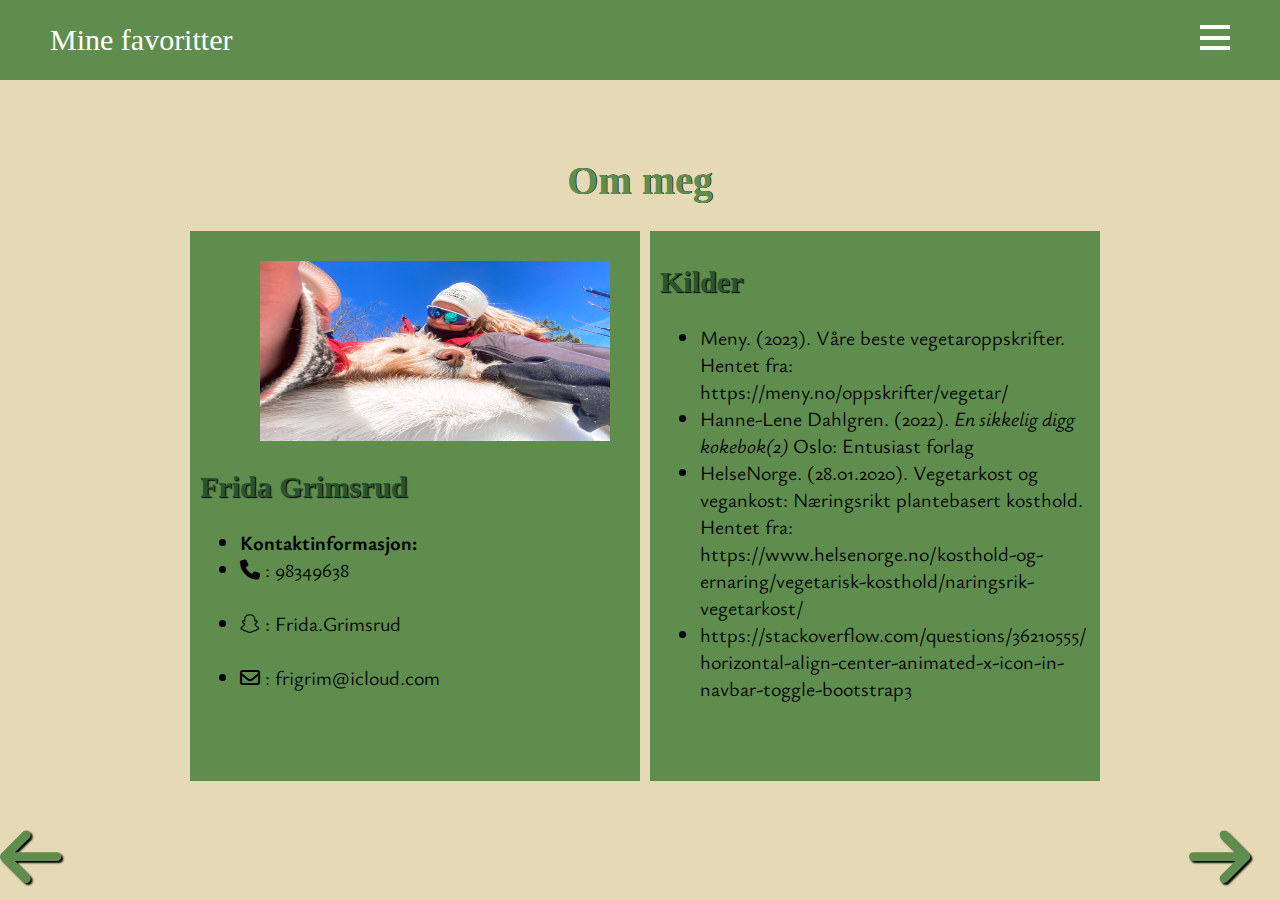
<file: SLUTT copy 2/om.html>
<!DOCTYPE html>
<html lang="no">
<head>
    <meta charset="UTF-8">
    <meta http-equiv="X-UA-Compatible" content="IE=edge">
    <meta name="viewport" content="width=device-width, initial-scale=1.0">
    <title>Document</title>
    <link rel="preconnect" href="https://fonts.googleapis.com"> 
    <link rel="preconnect" href="https://fonts.gstatic.com" crossorigin> 
    <link href="https://fonts.googleapis.com/css2?family=Ysabeau&display=swap" rel="stylesheet">
    <link rel="stylesheet" href="https://cdnjs.cloudflare.com/ajax/libs/font-awesome/6.3.0/css/all.min.css">
    <link rel="stylesheet" href="style.css">
    <link rel="stylesheet" href="style_sideTo.css">
    <link rel="stylesheet" href="om.css">
<style>
  img{
    height: 180px;
    width: 350px;
  }
</style>

</head>
<body>

    <div id="bakgrunn">
        <nav>
          <div class="logo">
            <a href="index.html">Mine favoritter</a>
          </div>
          <input type="checkbox" id="toggle">
          <label for="toggle" class="toggle-button">
            <span></span>
            <span></span>
            <span></span>
          </label>
          <div class="menu">
            <ul>
              <li><a href="index.html">Hjem</a></li>
              <li><a href="./sideTo.html">Vegetar?</a></li>
              <li><a href="sideTre.html">Dagens Middag</a></li>
              <li><a href="oppskrift1.html">Enchiladas</a></li>
              <li><a href="om.html">Om meg</a></li>
            </ul>
          </div>
        </nav>


      <h1 class="underOverskrift">Om meg</h1>
  
      <div class = "cover">

        <div class = "box">
          <div class ="info">
              <img src= "./Bilder/Frida.JPG">
         
          <h2>Frida Grimsrud</h2>
          <ul class="liste2">
            <li><b>Kontaktinformasjon:</b></li>
            <li><i class="fa-solid fa-phone"></i> : 98349638</li>
            <br>
         
            <li><i class="fa-brands fa-snapchat"></i> : Frida.Grimsrud</li>
            <br>
            <li><i class="fa-regular fa-envelope"></i> : frigrim@icloud.com</li>
            <br>
          </ul>
        </div>
          </div>
          
        <div class = "box">
          <div class ="info">
          <h2>Kilder</h2>
          <ul class="liste2">
            <li>Meny. (2023). Våre beste vegetaroppskrifter. Hentet fra: https://meny.no/oppskrifter/vegetar/</li>

            <li>Hanne-Lene Dahlgren. (2022). <i>En sikkelig digg kokebok(2)</i> Oslo: Entusiast forlag</li>
  
            <li>HelseNorge. (28.01.2020). Vegetarkost og vegankost: Næringsrikt plantebasert kosthold. Hentet fra: https://www.helsenorge.no/kosthold-og-ernaring/vegetarisk-kosthold/naringsrik-vegetarkost/ </li>
      
            <li>https://stackoverflow.com/questions/36210555/
              horizontal-align-center-animated-x-icon-in-navbar-toggle-bootstrap3</li>
          </ul>
          </div>
        </div>

            
        <a href="./index.html" class="knappHøyre"> <i class="fa-solid fa-arrow-right"> </i></a>
        <a href="./oppskrift1.html" class="knappVenstre"><i class="fa-solid fa-arrow-left"></i></a>
     
</body>
</html>
</file>
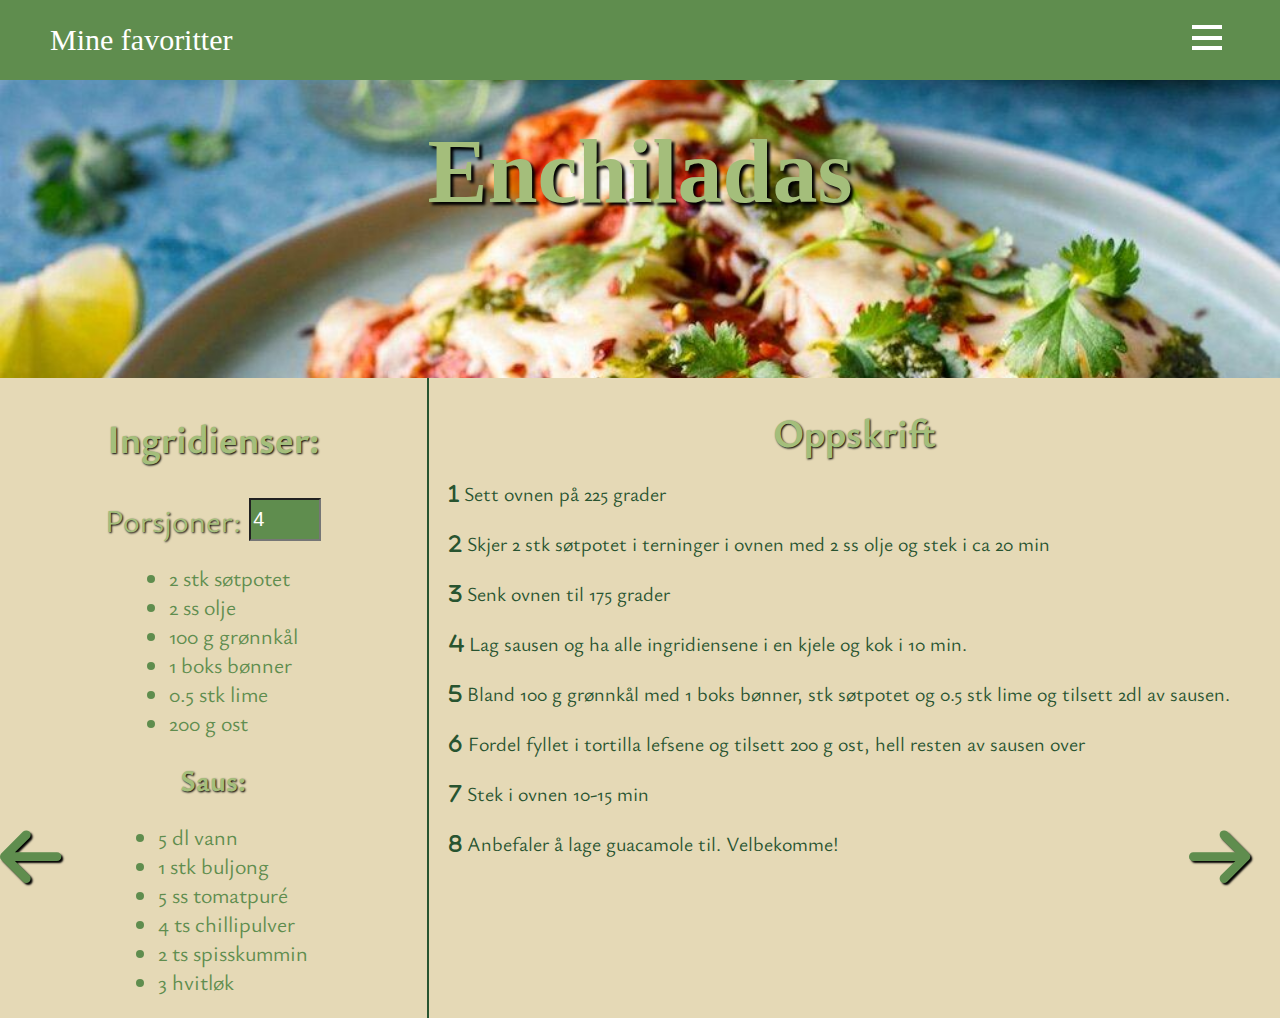
<file: SLUTT copy 2/oppskrift1.html>
<!DOCTYPE html>
<html lang="no">
<head>
    <meta charset="UTF-8">
    <meta http-equiv="X-UA-Compatible" content="IE=edge">
    <meta name="viewport" content="width=device-width, initial-scale=1.0">
    <link rel="preconnect" href="https://fonts.googleapis.com"> 
<link rel="preconnect" href="https://fonts.gstatic.com" crossorigin> 
<link href="https://fonts.googleapis.com/css2?family=Ysabeau&display=swap" rel="stylesheet">
    <link rel="stylesheet" href="https://cdnjs.cloudflare.com/ajax/libs/font-awesome/6.3.0/css/all.min.css">
    <link rel="stylesheet" href="style.css">
    <link rel="stylesheet" href="oppskrift1.css">
    <title>Pasta</title>
</head>
<body>
    <nav>
        <div class="logo">
          <a href="index.html">Mine favoritter</a>
        </div>
        <input type="checkbox" id="toggle">
        <label for="toggle" class="toggle-button">
          <span></span>
          <span></span>
          <span></span>
        </label>
        <div class="menu">
          <ul>
            <li><a href="index.html">Hjem</a></li>
            <li><a href="./sideTo.html">Vegetar?</a></li>
            <li><a href="sideTre.html">Dagens Middag</a></li>
            <li><a href="oppskrift1.html">Enchiladas</a></li>
            <li><a href="om.html">Om meg</a></li>
          </ul>
        </div>
      </nav>
    <main>
        <div class="banner">
            <h1>Enchiladas</h1>
        </div>
        <div class="item1">
            <h2>Ingridienser:</h2>
            <div class="input-container">
            <label for="porsjoner" class="porsjoner">Porsjoner:</label>
            <input
            type="number"
            id="porsjoner" 
            name="porsjoner"
            min="1"
            max="25"
            value="4" ><!-- local storage fungerer ikke -->
            
        </div>
        <ul id="ingredienser">
            <li><span class="mengde"></span> <span class="navn"></span></li> <!-- Span gjør at de kommer på samme linje, istedenfor å bruke div, span setter to innhold sammen -->
            <li><span class="mengde"></span> <span class="navn"></span></li>
            <li><span class="mengde"></span> <span class="navn"></span></li>
            <li><span class="mengde"></span> <span class="navn"></span></li>
            <li><span class="mengde"></span> <span class="navn"></span></li>
            <li><span class="mengde"></span> <span class="navn"></span></li>

           
        </ul>
        <h3>Saus: </h3>

        <ul id="saus">
            <li><span class="mengde"> </span> <span class="navn"></span></li>
            <li><span class="mengde"></span> <span class="navn"></span></li>
            <li><span class="mengde"></span> <span class="navn"></span></li>
            <li><span class="mengde"></span> <span class="navn"></span></li>
            <li><span class="mengde"></span> <span class="navn"></span></li>
            <li><span class="mengde"></span> <span class="navn"></span></li>
        </ul>
    </div>

 <div class="item2">
    <h1> Oppskrift</h1>
    <div class="recipe" id="oppskrift"></div>
 </div>
    </main>
    
<a href="./om.html" class="knappHøyre"> <i class="fa-solid fa-arrow-right"></i> </a>
<a href="./sideTre.html" class="knappVenstre"><i class="fa-solid fa-arrow-left"></i></a>

<script src="scriptO1 copy.js"></script>
</body>
</html>
</file>
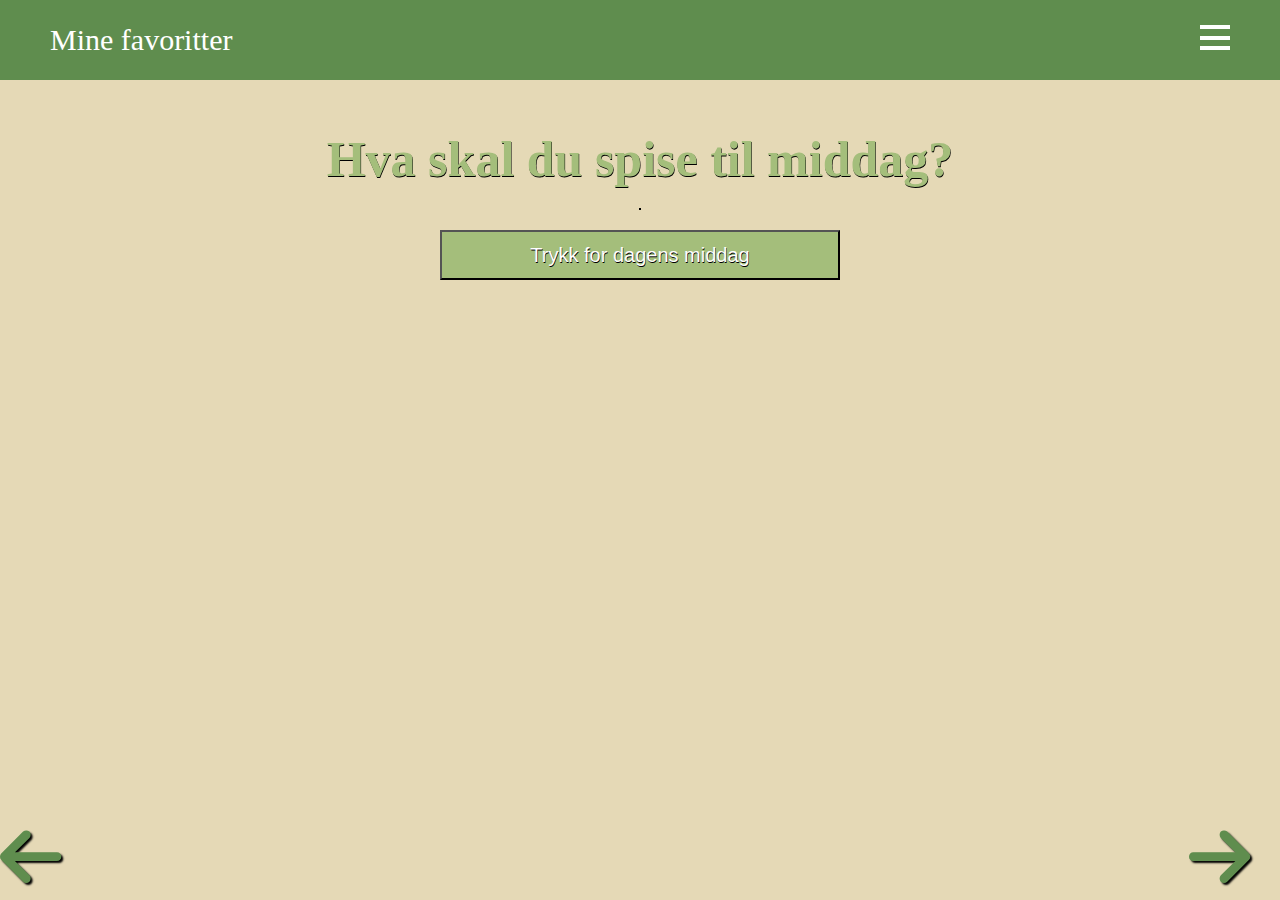
<file: SLUTT copy 2/sideTre.html>
<!DOCTYPE html>
<html lang="no">
<head>
    <meta charset="UTF-8">
    <meta http-equiv="X-UA-Compatible" content="IE=edge">
    <meta name="viewport" content="width=device-width, initial-scale=1.0">
    <title>Random Image Generator</title>
    <link rel="stylesheet" href="https://cdnjs.cloudflare.com/ajax/libs/font-awesome/6.3.0/css/all.min.css"> 
    <link rel="preconnect" href="https://fonts.googleapis.com"> 
<link rel="preconnect" href="https://fonts.gstatic.com" crossorigin> 
	<link rel="stylesheet" type="text/css" href="style.css">
    <link rel="stylesheet" href="sideTre.css">

</head>
<body>
    <nav>
    <div class="logo">
        <a href="index.html">Mine favoritter</a>
      </div>
      <input type="checkbox" id="toggle">
      <label for="toggle" class="toggle-button">
        <span></span>
        <span></span>
        <span></span>
      </label>
      <div class="menu">
        <ul>
          <li><a href="index.html">Hjem</a></li>
          <li><a href="./sideTo.html">Vegetar?</a></li>
          <li><a href="sideTre.html">Dagens Middag</a></li>
          <li><a href="oppskrift1.html">Enchiladas</a></li>
          <li><a href="om.html">Om meg</a></li>
        </ul>
      </div>
    </nav>
<div class="innhold">

	<h1>Hva skal du spise til middag?</h1>
	<div class="image-container">
    <!-- Kommer tekst -->
  <h2 id = "image-text"></h2>
  <!-- Oppskrift teksten, har class hide -->
   <a id = "linkOppskrift" class = "hide" href="" target="_blank" display="none">Oppskrift</a>
	<!-- går til scripten -->
   <img id="random-image">
		<button onclick="generateImage()"; >Trykk for dagens middag</button>
	</div>
</div>
	<script src="script.js"></script>
  <a href="./oppskrift1.html" class="knappHøyre"> <i class="fa-solid fa-arrow-right"></i></a>
  <a href="./sideTo.html" class="knappVenstre"> <i class="fa-solid fa-arrow-left"></i></a> 
</body>
</html>
<!-- onclick="showOppskrift()" -->
<!-- Legge inn alle bilder og oppskrifter, prøve å få oppskriftsknappen skjult før bildet kommer -->
</file>
<file: SLUTT copy 2/style.css>
/* Lager jeg farger jeg reffererer til overalt ellers i koden */
:root{
  --grønn: rgb(0,128,0);
}
:root{
  --hvit: white; 
}
:root{
  --mørkegrønn1: rgb(1, 74, 1);
}

:root{
  --mørkegrønn: rgb(40, 84, 48);
}
:root{
  --lysegrønn:rgb(95, 141, 78);
}
:root{
  --lysestgrønn:rgb(164, 190, 123);
}
:root{
  --beige: rgb(229, 217, 182);
}
/* Bruker samme bakgrunnsfarge */
body{
  background-color: var(--beige);

}


.knappHøyre{
 position:fixed; /* Endres ikke dersom det scrolles */
  right: 30px;
  bottom: 0px;
text-decoration: none; 
  font-size: 70px;
  color: var(--lysegrønn);
  text-shadow: 2px 2px 2px black; 

}
.knappVenstre{
  position: fixed; 
   left: 0px;
   bottom: 0px;
 text-decoration: none; 
   font-size: 70px;
   color: var(--lysegrønn);
   text-shadow: 2px 2px 2px black; 
 }



body {
    margin: 0;
    padding: 0;
  }

  
  nav {
    background-color: var(--lysegrønn);
    height: 80px;
    display: flex;
    justify-content: space-between;
    align-items: center;
    padding: 0 50px; /* Flytter navnet mot midten */
    position: relative;
  }

  
  .logo a {
    color: var(--hvit);
    font-family: 'Playfair Display', serif;
    font-size: 30px;
    text-decoration: none;
  }
  
/* Er skjult */
  .menu {
    position: absolute;
    top: 80px;
    left: 0;
    width: 100%;
    background-color: var(--mørkegrønn);
    display: flex;
    justify-content: center;
    opacity: 0;
    visibility: hidden;
  transition: all 0.5s ease-in-out; /* Etter klikk tar det 0,5s før den kommer */
  }
  
  .menu ul {
list-style: none; /* Fjerner prikker forann listen */
    display: flex;
  }
  
  .menu ul li {
    margin: 0 20px;
 }
  
  .menu ul li a {
    color: var(--hvit);
    text-decoration: none;
    font-size: 20px;
    font-family: 'Playfair Display', serif;
  }

  .menu ul li a:hover{
    color: var(--lysestgrønn);

  }

   /* Hamburgermenyen*/
  .toggle-button {
    position: absolute;
    top: 25px;
    right: 50px; /* absolute, top og rigt setter den øverst i høyre hjørne */
    display: flex;
    flex-direction: column;
    justify-content: space-between;
    width: 30px;
    height: 25px;
    cursor: pointer; /*  endrer muspekereffekten til å indikere at knappen kan trykkes på */

  }
  /*Span er strekene i meny knappen*/
  .toggle-button span {
    height: 4px;
    background-color: var(--hvit);
    transition: all 0.5s ease-in-out;
  }
/*Gjør at man ikke ser checkboxen som er et avkrytningsfelt*/
  #toggle{
    display:none;
  }
  /* Dersom toggle er checked vises .menu */
  #toggle:checked ~ .menu {
    opacity: 1;
    visibility: visible;
    top: 80px;
  }
  
  /*Gjør at det blir formet til et kryss*/
  /* Første child av span peker nedover og blir flyttet 10px nedover  */
  #toggle:checked ~ .toggle-button span:nth-child(1) {
    transform: translateY(10px) rotate(45deg);
  }
  
  /*Den miderste streken forsvinner*/
  #toggle:checked ~ .toggle-button span:nth-child(2) {
    opacity: 0;
  }
  /*Strek som peker oppover og blir flyttet 10px oppover*/
  /* roteres 45 grader mot klokka */
  #toggle:checked ~ .toggle-button span:nth-child(3) {
    transform:  translateY(-10px) rotate(-45deg);
  }


h1{
    padding-top: 40px;
}

.content{
  background-image: url("Bilder/forsideMiddag.jpeg");
  width:100%;
  height: 90%;
  background-attachment:fixed; /* Endres ikke dersom det scrolles */
  background-size: cover;
  background-repeat: no-repeat;
  text-align: center; /* Gjør at navnet blir på midten */
  padding: 0;
  border:0; 
  margin:0;
  min-height: 100vh; /* Får med hele bildet */
  }
  
  
  
  .content h1{
    margin:0;
    padding-top: 120px; /* Flytter teksten nedover */
    font-size: 100px;
    color: var(--hvit);
    font-weight: 600; 
   color: var(--hvit);
  text-shadow: 1px 1px 2px black;
  }

@media (max-width: 500px) {
/* Menu ul er det som står i navbaren av alternativene du kan trykke på*/
/* Går vertikalt nedover i stedenfor horisontalt */
  .menu ul {
    flex-direction: column;
    justify-content: center;
    align-items: center;
    margin: 0px;
    padding: 0px;
    width: 100%;
    
  }

}
</file>
<file: SLUTT copy 2/style_sideTo.css>
:root{
  --grønn: rgb(0,128,0);
}
:root{
  --hvit: white; 
}
:root{
  --mørkegrønn: rgb(40, 84, 48);
}
:root{
  --lysegrønn:rgb(95, 141, 78);
}
:root{
  --lysestgrønn:rgb(164, 190, 123);
}
:root{
  --beige: rgb(229, 217, 182);
}

body{
  background-color: var(--beige);
  
}
h1 {
    color: var(--lysegrønn);
    font-size:40px ;
    font-weight: bolder;
    text-shadow: 0.5px 0.2px  black;
}
h2{
  color: var(--mørkegrønn);
  text-shadow: 1px 1px 1px  black;

}
 .underOverskrift{
  padding-top: 50px;
  text-align: center;
}

.cover{
    width: 100%;
   height: 100%; 
    display: flex;
    align-items: center;
    justify-content: center;
  }
  .cover .box{
    background-color: var(--lysegrønn);
    width: 450px;
    height: 550px;
    align-items: center;
    justify-content: center; 
    text-align: center;
    color: black;
    transition: 0.5s;
    border-left: 10px solid var(--beige);
   
  }
  /* Hvorfor er box_3 større? */
  .cover .box:hover{
    background: var(--mørkegrønn);
    color: var(--hvit);
  
  }
  .cover .box:hover h2{
    color: white;
  }
  img{
    width: 400px;
    height: 300px;
    margin-top: 20px;
 }
  
 
  .info{
    padding: 10px;
    align-items: center;
    justify-content:center;
    text-align: left;
    font-size: 20px;

  }
  .liste{
    text-align: left;
    font-size: 20px;
    font-family: 'Ysabeau', sans-serif;

   
  }
.liste2{
  text-align: left;
    font-size: 20px;
    font-family: 'Ysabeau', sans-serif;

    
}

.lesmer a:link{
  text-decoration: none;
}
@media (max-width: 500px) {
  .underOverskrift{
    padding-top: 90px;
  }
  .box{
    border-top: 5px solid var(--beige);
    border-left: 0px;
  }
  #bok_3{
    border-right: 0px; /* Fungerer ikke */
  }
  .cover{
    flex-direction: column;
    
}
 
}
</file>
<file: SLUTT copy 2/om.css>
img{
    padding-left: 60px;
    width: 300px;
    height: 200px;
    margin-top: 20px;
}

/* Hvordan fikse dette */
@media (max-width: 500px) {
    .box{
        border-left: none;
    }
    /* Hvordan få det til å funke */
  
}
</file>
<file: SLUTT copy 2/oppskrift1.css>
:root{
    --grønn: rgb(0,128,0);
  }
  :root{
    --hvit: white; 
  }
:root{
  --mørkegrønn: rgb(40, 84, 48);
}
:root{
  --lysegrønn:rgb(95, 141, 78);
}
:root{
  --lysestgrønn:rgb(164, 190, 123);
}
:root{
  --beige: rgb(229, 217, 182);
}



main{
    display: grid;
    grid-template-columns: 1fr 1fr 1fr;
    grid-auto-rows: minmax(100px, auto);
}
/* Gjøre om til en fraction på mobil */

#porsjoner{
    background-color: var(--lysegrønn);
    color: var(--hvit);
    font-size: 20px;
  
    
}
.banner{
    grid-column: 1/4;
    background-image: url("Bilder/enchiladas.jpg");
    text-align: center;
    width: 100%;
    height: 100%;
    background-attachment: fixed;
    background-position: center;
    background-size: cover;
    background-repeat: no-repeat;
    text-align: center;
    padding: 0;
    border: 0;
    margin:0;
    min-height: 33.1vh; /* Finnes det en bedre måte? */
}

.banner h1{
    color: var(--lysestgrønn);
    text-shadow: 3px 3px 3px black;
    padding-top: 40px;
    font-size: 90px;
    margin:0;

}
.item1 h2{
    /* font-family */
    font-size: 40px;
    color: var(--lysestgrønn);
    text-shadow:1px 1px 2px black ;
}

.item1 h3{
    font-size: 30px;
    color: var(--lysestgrønn);
    text-shadow:1px 1px 2px black ;
    margin: 0px; 
}

.item1{
   
    grid-row: 2/3;
    display: flex;
    flex-direction: column;
    align-items:center;
    justify-items: center;
    font-size: larger;
    color: var(--lysegrønn);
    font-size: 22px;
    font-family: 'Ysabeau', sans-serif;
 
  

}
.input-container{
    display: flex;
    justify-content: left;/* Hva gjør denne */
    margin-bottom: 0;/* Sto 1 rem, Kan jeg skrive med px? */
   /* Hvordan få hele greia større */
   
}

.item2{
    grid-column: 2/4;
    grid-row:2/3 ;
    align-items: center;
    border-left: 2px solid var(--mørkegrønn);
    font-family: 'Ysabeau', sans-serif;
    text-align: left;
    font-size: 35px;
}

/* CSS stil for oppskriftsiden */
.container{
    display: flex;
    flex-direction: column;
    align-items: center;
}

.item2 h1{
    font-size: 40px;/* Eller skrive 2rem */
    margin-bottom: 1rem;
    padding-top: 0;
    text-align: center;
    color: var(--lysestgrønn);
    text-shadow:1px 1px 2px black ;
    
}
.porsjoner{
    color: var(--lysestgrønn);
    text-shadow:1px 1px 2px black ;
}

.item2 .recipe{
    color: var(--mørkegrønn);
    font-size: 20px;
}

label{
    font-size:2rem ;/* Skrive noe annet enn rem? */
    margin-right: 0.5rem;/* Skrive noe annet enn rem? */
}
input [type="number"]{/* Hva gjør den? */
    width: 3rem;
    font-size: 1.2rem;
    text-align: center;
}
.recipe{/* Endre navnet til oppskrift kanskje? */
    padding-left: 20px; 
    padding-right: 20px;
    line-height: 1.5;/* Hva gjør denne? */
    text-align: left;
    margin-bottom: 2rem;
}
@media (max-width: 500px) {
    .banner h1{
        padding-top: 110px;
    }
    
}

/* .item1{
    border: 20px;
} */
</file>
<file: SLUTT copy 2/sideTre.css>
:root{
    --grønn: rgb(0,128,0);
  }
  :root{
    --hvit: white; 
  }
  :root{
    --mørkegrønn: rgb(40, 84, 48);
  }
  :root{
    --lysegrønn:rgb(95, 141, 78);
  }
  :root{
    --lysestgrønn:rgb(164, 190, 123);
  }
  :root{
    --beige: rgb(229, 217, 182);
  }
  
body{
    display: flex;
    flex-direction: column;
}
.innhold{
    background-color: var(--beige); 
   
}

h1{
    text-align: center;
    margin:0;
    padding-top: 50px;
    padding-bottom: 0;
    font-size: 50px;
    color: var(--lysestgrønn);
    text-shadow: 0.5px 0.5px 0.5px black;
}
 .image-container {
    display: flex; 
    flex-direction: column;
    align-items: center;
    justify-content: center;
	text-align: center;
	margin: auto 0; /* GJØR DENNE NOE? */
}


#random-image {
    align-items: center;
	max-width: 600px;
	max-height: 300px;
	margin: 20px 0; /* HVA GJØR DENNE */
	border: 1px solid black;
}
#linkOppskrift {
    color: var(--hvit);
    text-shadow: 0.5px 0.5px 0.5px black;
    font-family: 'Ysabeau', sans-serif;
    text-decoration: none;
    padding: 20px;
    font-size: 28px;
    font-weight: bold;
    background-color: var(--lysestgrønn);
    
}
#linkOppskrift:hover{
  background-color: var(--mørkegrønn);
}

#image-text{
    color: var(--hvit);
    text-shadow: 0.5px 0.5px 0.5px black;
    font-size: 50px;
    margin: 0; /* GJØR DENNE NOE */

}
button{
    width: 400px;
    height: 50px;
    background-color: var(--lysestgrønn);
    font-size: 20px;
    font-family: 'Ysabeau', sans-serif;
    color: white;
    text-shadow: 0.5px 0.5px 0.5px black;
    cursor: pointer; 
}

.hide{
    display: none;
}

@media (max-width: 500px) {
  h1{
    padding-top: 110px;
  }
}
</file>
